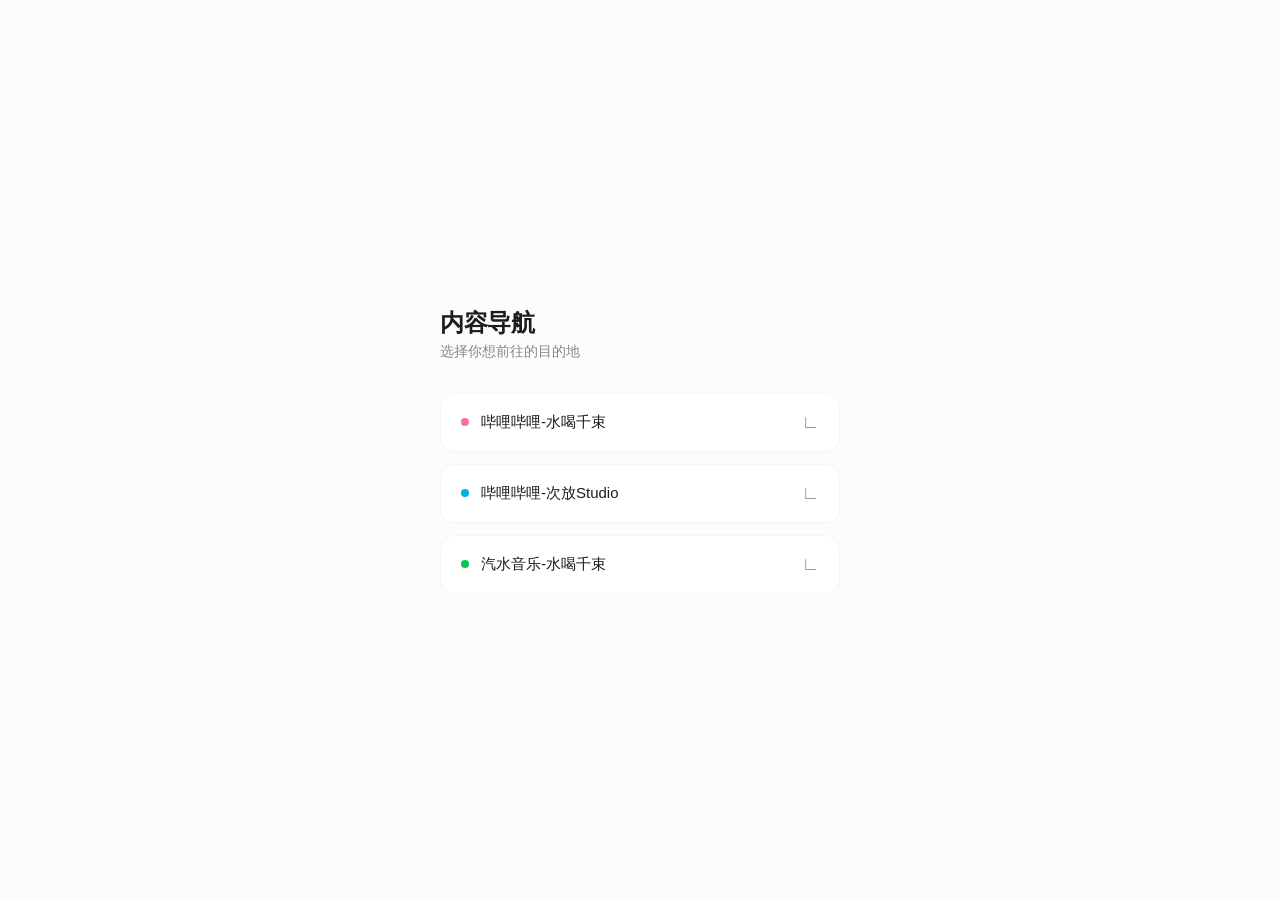
<file: index.html>
<!DOCTYPE html>
<html lang="zh-CN">
<head>
    <meta charset="UTF-8">
    <meta name="viewport" content="width=device-width, initial-scale=1.0, maximum-scale=1.0, user-scalable=no">
    <title>内容导航</title>
    <link rel="stylesheet" href="style.css">
</head>
<body>

    <div class="container">
        <div class="header">
            <h1>内容导航</h1>
            <p>选择你想前往的目的地</p>
        </div>

        <div class="nav-list">
            <div class="nav-item" onclick="handleNavigation('bili', '水喝千束', 'https://b23.tv/1NE6ycz')">
                <div class="item-info">
                    <div class="dot" style="background-color: var(--accent-bili);"></div>
                    <span class="label">哔哩哔哩-水喝千束</span>
                </div>
                <span class="arrow">∟</span>
            </div>

            <div class="nav-item" onclick="handleNavigation('bili', '次放Studio', 'https://b23.tv/o7b2x5u')">
                <div class="item-info">
                    <div class="dot" style="background-color: var(--accent-studio);"></div>
                    <span class="label">哔哩哔哩-次放Studio</span>
                </div>
                <span class="arrow">∟</span>
            </div>

            <div class="nav-item" onclick="handleNavigation('music', '水喝千束', 'https://qishui.douyin.com/s/ixoDJEgc/')">
                <div class="item-info">
                    <div class="dot" style="background-color: var(--accent-music);"></div>
                    <span class="label">汽水音乐-水喝千束</span>
                </div>
                <span class="arrow">∟</span>
            </div>
        </div>
    </div>

    <div class="modal-overlay" id="modalOverlay">
        <div class="modal-card">
            <h3 id="modalTitle">提示</h3>
            <p id="modalBody"></p>
            <button class="modal-btn" id="confirmBtn">确认前往</button>
            <button class="modal-btn btn-secondary" onclick="closeModal()">取消</button>
        </div>
    </div>

    <script src="script.js"></script>
</body>
</html>
</file>
<file: style.css>
/* * 全局变量定义 
 * 包含浅色/深色模式的色彩方案
 */
:root {
    --bg-color: #fcfcfc;
    --text-main: #1d1d1f;
    --text-muted: #86868b;
    --card-bg: #ffffff;
    --border-color: #f5f5f7;
    --accent-bili: #fb7299;
    --accent-studio: #00aeec;
    --accent-music: #00c853;
    --overlay: rgba(0, 0, 0, 0.4);
}

@media (prefers-color-scheme: dark) {
    :root {
        --bg-color: #000000;
        --text-main: #f5f5f7;
        --text-muted: #6e6e73;
        --card-bg: #1c1c1e;
        --border-color: #2c2c2e;
        --overlay: rgba(0, 0, 0, 0.7);
    }
}

/* 基础重置 */
* {
    margin: 0;
    padding: 0;
    box-sizing: border-box;
    -webkit-tap-highlight-color: transparent;
}

body {
    height: 100vh;
    display: flex;
    justify-content: center;
    align-items: center;
    background-color: var(--bg-color);
    color: var(--text-main);
    font-family: -apple-system, BlinkMacSystemFont, "Segoe UI", Roboto, sans-serif;
    transition: background-color 0.5s ease, opacity 0.5s ease;
    overflow: hidden;
}

/* 主容器 */
.container {
    width: 85%;
    max-width: 400px;
    animation: fadeIn 0.8s cubic-bezier(0.4, 0, 0.2, 1);
}

.header {
    margin-bottom: 32px;
}

.header h1 {
    font-size: 24px;
    font-weight: 600;
    letter-spacing: -0.02em;
}

.header p {
    font-size: 14px;
    color: var(--text-muted);
    margin-top: 4px;
}

/* 导航列表样式 */
.nav-list {
    display: flex;
    flex-direction: column;
    gap: 12px;
}

.nav-item {
    display: flex;
    align-items: center;
    justify-content: space-between;
    padding: 18px 20px;
    background-color: var(--card-bg);
    border: 1px solid var(--border-color);
    border-radius: 14px;
    cursor: pointer;
    transition: all 0.2s ease;
}

.nav-item:active {
    transform: scale(0.98);
    background-color: var(--border-color);
}

.item-info {
    display: flex;
    align-items: center;
    gap: 12px;
}

.dot {
    width: 8px;
    height: 8px;
    border-radius: 50%;
}

.label {
    font-size: 15px;
    font-weight: 500;
}

.arrow {
    font-size: 18px;
    color: var(--text-muted);
    font-weight: 300;
}

/* 弹窗系统 */
.modal-overlay {
    position: fixed;
    inset: 0;
    background: var(--overlay);
    backdrop-filter: blur(10px);
    -webkit-backdrop-filter: blur(10px);
    display: none;
    justify-content: center;
    align-items: center;
    z-index: 100;
    opacity: 0;
    transition: opacity 0.3s ease;
}

.modal-card {
    background: var(--card-bg);
    width: 80%;
    max-width: 280px; /* 进一步收窄，更显精致 */
    padding: 22px;
    border-radius: 20px;
    text-align: center;
    box-shadow: 0 15px 35px rgba(0,0,0,0.2);
    transform: translateY(20px);
    transition: transform 0.3s cubic-bezier(0.4, 0, 0.2, 1);
}

.modal-card h3 {
    font-size: 18px;
    font-weight: 600;
    margin-bottom: 10px;
}

.modal-card p {
    font-size: 13px;
    color: var(--text-muted);
    line-height: 1.5;
    margin-bottom: 22px;
}

/* 弹窗按钮优化 */
.modal-btn {
    width: 100%;
    padding: 11px; /* 减小高度 */
    border-radius: 10px; /* 柔和圆角 */
    border: none;
    background: var(--text-main);
    color: var(--bg-color);
    font-size: 14px;
    font-weight: 600;
    margin-bottom: 8px;
    cursor: pointer;
    transition: opacity 0.2s ease;
}

.modal-btn:active {
    opacity: 0.75;
}

/* 次要按钮（取消） */
.btn-secondary {
    background: var(--border-color); /* 使用浅灰背景 */
    color: var(--text-main);
    font-weight: 500;
    margin-bottom: 0;
}

/* 状态类 */
.show {
    display: flex;
    opacity: 1;
}

.show .modal-card {
    transform: translateY(0);
}

/* 动画 */
@keyframes fadeIn {
    from { opacity: 0; transform: translateY(10px); }
    to { opacity: 1; transform: translateY(0); }
}
</file>
